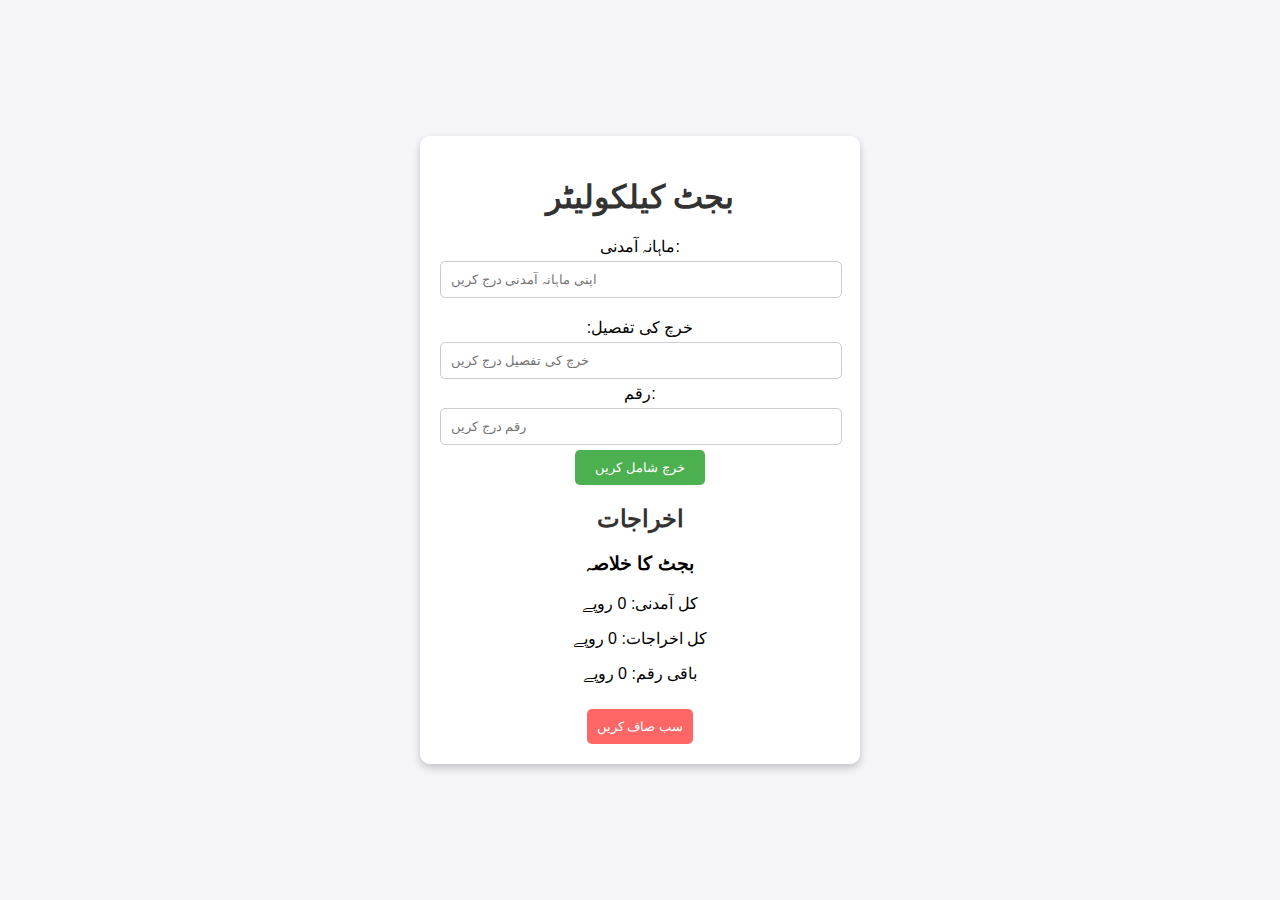
<file: index1.html>
<!DOCTYPE html>
<html lang="en">
<head>
    <meta charset="UTF-8">
    <meta name="viewport" content="width=device-width, initial-scale=1.0">
    <title>Simple Budget Calculator</title>
    <link rel="stylesheet" href="style.css">
</head>
<body>
    <div class="container">
        <h1>بجٹ کیلکولیٹر</h1>
      
        <!-- Income Input Section -->
        <div class="input-section">
          <label for="income">ماہانہ آمدنی:</label>
          <input type="number" id="income" placeholder="اپنی ماہانہ آمدنی درج کریں">
        </div>
      
        <!-- Expense Input Section -->
        <div class="input-section">
          <label for="expense">خرچ کی تفصیل:</label>
          <input type="text" id="expense-description" placeholder="خرچ کی تفصیل درج کریں">
          
          <label for="expense">رقم:</label>
          <input type="number" id="expense-amount" placeholder="رقم درج کریں">
          
          <button onclick="addExpense()">خرچ شامل کریں</button>
        </div>
      
        <!-- Expense List Display -->
        <h2>اخراجات</h2>
        <ul id="expense-list"></ul>
        <div id="warning-message" class="warning hidden">
          خبردار: آپ اپنی آمدنی سے تجاوز کر رہے ہیں اور منفی بجٹ میں جا رہے ہیں!
        </div>
        
        <!-- Budget Summary Section -->
        <div class="summary-section">
          <h3>بجٹ کا خلاصہ</h3>
          <p>کل آمدنی: <span id="display-income">0</span> روپے</p>
          <p>کل اخراجات: <span id="display-expenses">0</span> روپے</p>
          <p>باقی رقم: <span id="remaining-balance">0</span> روپے</p>
        </div>
        <button class="clear-button" onclick="clearAll()">سب صاف کریں</button>
      </div>
      

    <script src="script.js"></script>
</body>
</html>
</file>
<file: style.css>
/* style.css */

body {
  font-family: Arial, sans-serif;
  display: flex;
  justify-content: center;
  align-items: center;
  height: 100vh;
  margin: 0;
  background-color: #f4f4f9;
}

.container {
  width: 90%;
  max-width: 400px;
  padding: 20px;
  background: #fff;
  border-radius: 10px;
  box-shadow: 0 4px 8px rgba(0, 0, 0, 0.2);
  text-align: center;
}

h1, h2 {
  color: #333;
}

.input-section {
  margin-bottom: 15px;
}

input[type="number"], input[type="text"] {
  width: calc(100% - 20px);
  padding: 10px;
  margin: 5px 0;
  border: 1px solid #ccc;
  border-radius: 5px;
}

button {
  padding: 10px 20px;
  border: none;
  background-color: #4CAF50;
  color: white;
  border-radius: 5px;
  cursor: pointer;
}

button:hover {
  background-color: #45a049;
}

.summary-section {
  margin-top: 20px;
}

#expense-list {
  list-style: none;
  padding: 0;
}

#expense-list li {
  padding: 5px 0;
  border-bottom: 1px solid #ddd;
}
/* Add this to style.css */

/* Add to style.css */

.warning {
  padding: 10px;
  color: white;
  background-color: #ff4c4c;
  border-radius: 5px;
  margin-top: 15px;
}

.hidden {
  display: none; /* Controls visibility */
}
/* style.css */

.clear-button {
  background-color: #ff6666;
  color: white;
  border: none;
  padding: 10px;
  border-radius: 5px;
  cursor: pointer;
  margin-top: 10px;
}

.clear-button:hover {
  background-color: #ff4c4c;
}
</file>
